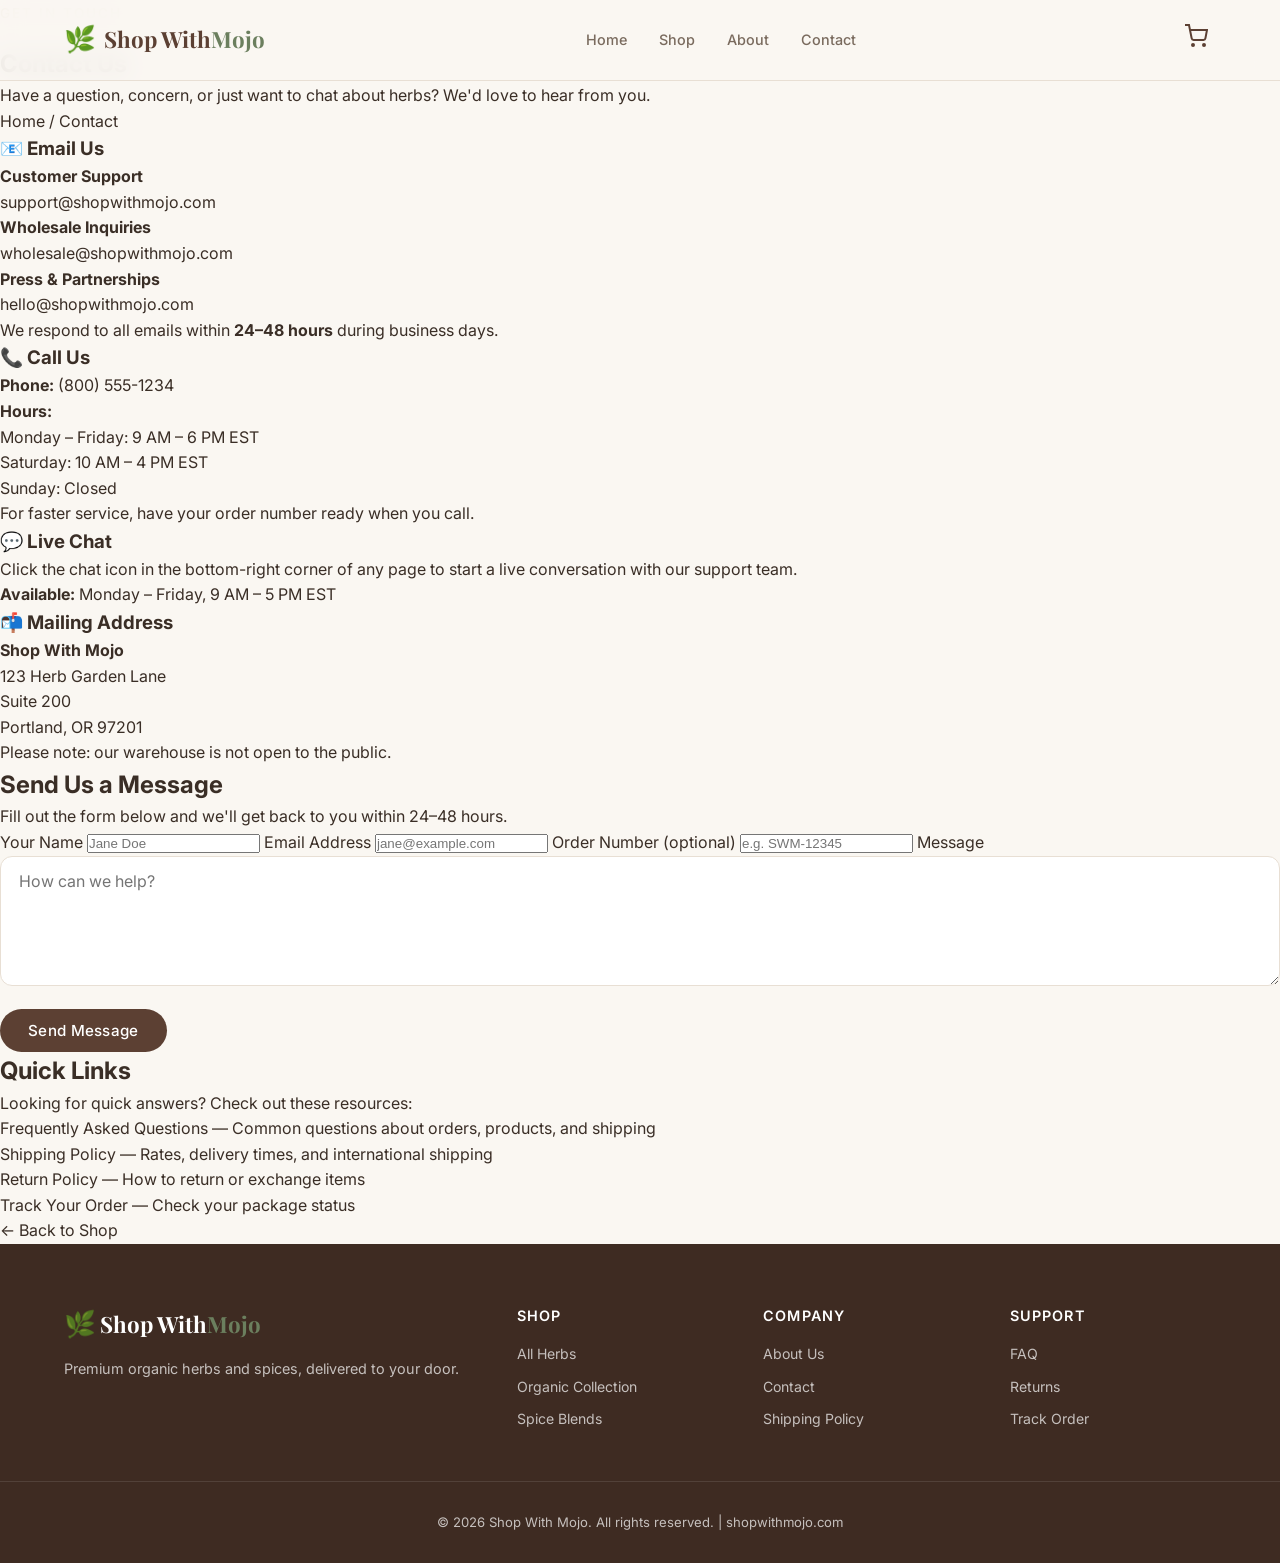
<file: contact.html>
<!DOCTYPE html>
<html lang="en">
<head>
  <meta charset="UTF-8">
  <meta name="viewport" content="width=device-width, initial-scale=1.0">
  <title>Contact Us — Shop With Mojo</title>
  <meta name="description" content="Get in touch with Shop With Mojo. We're here to help with orders, products, and everything in between.">
  <link rel="preconnect" href="https://fonts.googleapis.com">
  <link rel="preconnect" href="https://fonts.gstatic.com" crossorigin>
  <link href="https://fonts.googleapis.com/css2?family=Playfair+Display:wght@400;600;700&family=Inter:wght@300;400;500;600&display=swap" rel="stylesheet">
  <link rel="stylesheet" href="style.css">
</head>
<body>

  <!-- Navigation -->
  <nav class="navbar">
    <div class="container nav-container">
      <a href="index.html" class="logo">
        <span class="logo-icon">🌿</span>
        <span class="logo-text">Shop With<span class="logo-accent">Mojo</span></span>
      </a>
      <div class="nav-links">
        <a href="index.html#home">Home</a>
        <a href="index.html#shop">Shop</a>
        <a href="index.html#about">About</a>
        <a href="contact.html">Contact</a>
      </div>
      <a href="index.html" class="cart-btn" aria-label="Shopping cart">
        <svg width="24" height="24" viewBox="0 0 24 24" fill="none" stroke="currentColor" stroke-width="2"><circle cx="9" cy="21" r="1"/><circle cx="20" cy="21" r="1"/><path d="M1 1h4l2.68 13.39a2 2 0 0 0 2 1.61h9.72a2 2 0 0 0 2-1.61L23 6H6"/></svg>
      </a>
    </div>
  </nav>

  <!-- Page Hero -->
  <section class="page-hero">
    <p class="hero-tag">Get in Touch</p>
    <h1>Contact Us</h1>
    <p>Have a question, concern, or just want to chat about herbs? We'd love to hear from you.</p>
  </section>

  <!-- Breadcrumb -->
  <div class="breadcrumb">
    <a href="index.html">Home</a> <span>/</span> Contact
  </div>

  <!-- Content -->
  <div class="page-content">

    <div class="contact-grid">
      <div class="contact-card">
        <h3>📧 Email Us</h3>
        <p><strong>Customer Support</strong><br><a href="mailto:support@shopwithmojo.com">support@shopwithmojo.com</a></p>
        <p><strong>Wholesale Inquiries</strong><br><a href="mailto:wholesale@shopwithmojo.com">wholesale@shopwithmojo.com</a></p>
        <p><strong>Press & Partnerships</strong><br><a href="mailto:hello@shopwithmojo.com">hello@shopwithmojo.com</a></p>
        <p>We respond to all emails within <strong>24–48 hours</strong> during business days.</p>
      </div>

      <div class="contact-card">
        <h3>📞 Call Us</h3>
        <p><strong>Phone:</strong> <a href="tel:+18005551234">(800) 555-1234</a></p>
        <p><strong>Hours:</strong><br>Monday – Friday: 9 AM – 6 PM EST<br>Saturday: 10 AM – 4 PM EST<br>Sunday: Closed</p>
        <p>For faster service, have your order number ready when you call.</p>
      </div>
    </div>

    <div class="contact-grid">
      <div class="contact-card">
        <h3>💬 Live Chat</h3>
        <p>Click the chat icon in the bottom-right corner of any page to start a live conversation with our support team.</p>
        <p><strong>Available:</strong> Monday – Friday, 9 AM – 5 PM EST</p>
      </div>

      <div class="contact-card">
        <h3>📬 Mailing Address</h3>
        <p><strong>Shop With Mojo</strong><br>
        123 Herb Garden Lane<br>
        Suite 200<br>
        Portland, OR 97201</p>
        <p>Please note: our warehouse is not open to the public.</p>
      </div>
    </div>

    <h2>Send Us a Message</h2>
    <p>Fill out the form below and we'll get back to you within 24–48 hours.</p>

    <div class="tracker-form">
      <form onsubmit="event.preventDefault(); alert('Thanks for reaching out! We\'ll be in touch soon.');">
        <label for="contact-name">Your Name</label>
        <input type="text" id="contact-name" placeholder="Jane Doe" required>

        <label for="contact-email">Email Address</label>
        <input type="email" id="contact-email" placeholder="jane@example.com" required>

        <label for="contact-order">Order Number (optional)</label>
        <input type="text" id="contact-order" placeholder="e.g. SWM-12345">

        <label for="contact-message">Message</label>
        <textarea id="contact-message" rows="5" placeholder="How can we help?" required style="width:100%;padding:14px 18px;border:1px solid var(--border);border-radius:var(--radius);font-size:1rem;font-family:var(--font-body);background:#fff;outline:none;margin-bottom:16px;resize:vertical;"></textarea>

        <button type="submit" class="btn btn-primary">Send Message</button>
      </form>
    </div>

    <h2>Quick Links</h2>
    <p>Looking for quick answers? Check out these resources:</p>
    <ul>
      <li><a href="faq.html">Frequently Asked Questions</a> — Common questions about orders, products, and shipping</li>
      <li><a href="shipping.html">Shipping Policy</a> — Rates, delivery times, and international shipping</li>
      <li><a href="returns.html">Return Policy</a> — How to return or exchange items</li>
      <li><a href="track-order.html">Track Your Order</a> — Check your package status</li>
    </ul>

    <a href="index.html" class="back-link">← Back to Shop</a>
  </div>

  <!-- Footer -->
  <footer class="footer">
    <div class="container footer-grid">
      <div class="footer-brand">
        <span class="logo-icon">🌿</span>
        <span class="logo-text">Shop With<span class="logo-accent">Mojo</span></span>
        <p>Premium organic herbs and spices, delivered to your door.</p>
      </div>
      <div class="footer-links">
        <h4>Shop</h4>
        <a href="index.html#shop">All Herbs</a>
        <a href="index.html#shop">Organic Collection</a>
        <a href="index.html#shop">Spice Blends</a>
      </div>
      <div class="footer-links">
        <h4>Company</h4>
        <a href="index.html#about">About Us</a>
        <a href="contact.html">Contact</a>
        <a href="shipping.html">Shipping Policy</a>
      </div>
      <div class="footer-links">
        <h4>Support</h4>
        <a href="faq.html">FAQ</a>
        <a href="returns.html">Returns</a>
        <a href="track-order.html">Track Order</a>
      </div>
    </div>
    <div class="footer-bottom">
      <p>&copy; 2026 Shop With Mojo. All rights reserved. | shopwithmojo.com</p>
    </div>
  </footer>
</body>
</html>
</file>
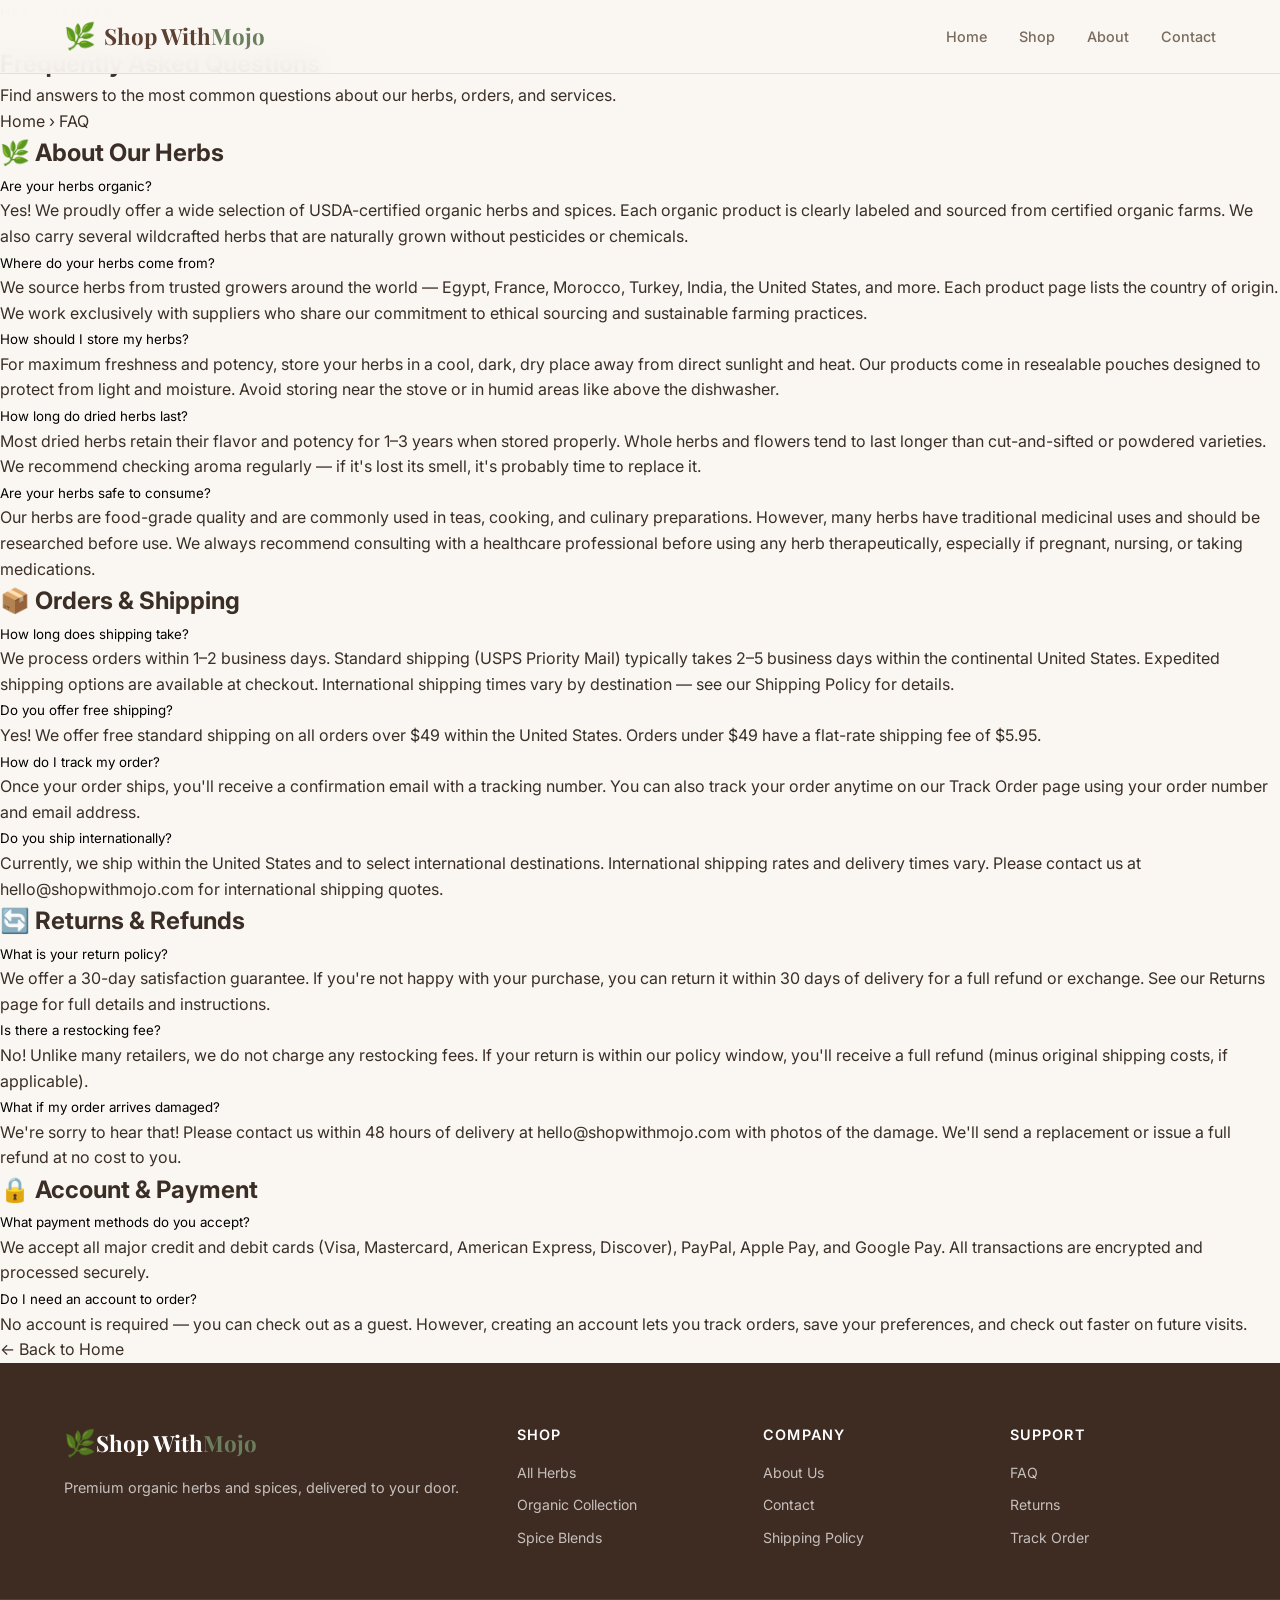
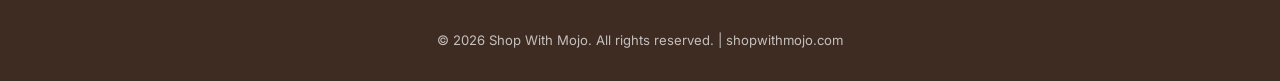
<file: faq.html>
<!DOCTYPE html>
<html lang="en">
<head>
  <meta charset="UTF-8">
  <meta name="viewport" content="width=device-width, initial-scale=1.0">
  <title>FAQ — Shop With Mojo</title>
  <link rel="preconnect" href="https://fonts.googleapis.com">
  <link rel="preconnect" href="https://fonts.gstatic.com" crossorigin>
  <link href="https://fonts.googleapis.com/css2?family=Playfair+Display:wght@400;600;700&family=Inter:wght@300;400;500;600&display=swap" rel="stylesheet">
  <link rel="stylesheet" href="style.css">
</head>
<body>
  <nav class="navbar">
    <div class="container nav-container">
      <a href="index.html" class="logo"><span class="logo-icon">🌿</span><span class="logo-text">Shop With<span class="logo-accent">Mojo</span></span></a>
      <div class="nav-links"><a href="index.html">Home</a><a href="index.html#shop">Shop</a><a href="index.html#about">About</a><a href="contact.html">Contact</a></div>
    </div>
  </nav>

  <section class="page-hero">
    <div class="hero-tag">Help Center</div>
    <h1>Frequently Asked Questions</h1>
    <p>Find answers to the most common questions about our herbs, orders, and services.</p>
  </section>

  <div class="breadcrumb"><a href="index.html">Home</a> <span>›</span> FAQ</div>

  <div class="page-content">

    <h2>🌿 About Our Herbs</h2>

    <div class="faq-item">
      <button class="faq-question">Are your herbs organic?</button>
      <div class="faq-answer"><p>Yes! We proudly offer a wide selection of USDA-certified organic herbs and spices. Each organic product is clearly labeled and sourced from certified organic farms. We also carry several wildcrafted herbs that are naturally grown without pesticides or chemicals.</p></div>
    </div>

    <div class="faq-item">
      <button class="faq-question">Where do your herbs come from?</button>
      <div class="faq-answer"><p>We source herbs from trusted growers around the world — Egypt, France, Morocco, Turkey, India, the United States, and more. Each product page lists the country of origin. We work exclusively with suppliers who share our commitment to ethical sourcing and sustainable farming practices.</p></div>
    </div>

    <div class="faq-item">
      <button class="faq-question">How should I store my herbs?</button>
      <div class="faq-answer"><p>For maximum freshness and potency, store your herbs in a cool, dark, dry place away from direct sunlight and heat. Our products come in resealable pouches designed to protect from light and moisture. Avoid storing near the stove or in humid areas like above the dishwasher.</p></div>
    </div>

    <div class="faq-item">
      <button class="faq-question">How long do dried herbs last?</button>
      <div class="faq-answer"><p>Most dried herbs retain their flavor and potency for 1–3 years when stored properly. Whole herbs and flowers tend to last longer than cut-and-sifted or powdered varieties. We recommend checking aroma regularly — if it's lost its smell, it's probably time to replace it.</p></div>
    </div>

    <div class="faq-item">
      <button class="faq-question">Are your herbs safe to consume?</button>
      <div class="faq-answer"><p>Our herbs are food-grade quality and are commonly used in teas, cooking, and culinary preparations. However, many herbs have traditional medicinal uses and should be researched before use. We always recommend consulting with a healthcare professional before using any herb therapeutically, especially if pregnant, nursing, or taking medications.</p></div>
    </div>

    <h2>📦 Orders &amp; Shipping</h2>

    <div class="faq-item">
      <button class="faq-question">How long does shipping take?</button>
      <div class="faq-answer"><p>We process orders within 1–2 business days. Standard shipping (USPS Priority Mail) typically takes 2–5 business days within the continental United States. Expedited shipping options are available at checkout. International shipping times vary by destination — see our <a href="shipping.html">Shipping Policy</a> for details.</p></div>
    </div>

    <div class="faq-item">
      <button class="faq-question">Do you offer free shipping?</button>
      <div class="faq-answer"><p>Yes! We offer free standard shipping on all orders over $49 within the United States. Orders under $49 have a flat-rate shipping fee of $5.95.</p></div>
    </div>

    <div class="faq-item">
      <button class="faq-question">How do I track my order?</button>
      <div class="faq-answer"><p>Once your order ships, you'll receive a confirmation email with a tracking number. You can also track your order anytime on our <a href="track-order.html">Track Order</a> page using your order number and email address.</p></div>
    </div>

    <div class="faq-item">
      <button class="faq-question">Do you ship internationally?</button>
      <div class="faq-answer"><p>Currently, we ship within the United States and to select international destinations. International shipping rates and delivery times vary. Please contact us at <a href="mailto:hello@shopwithmojo.com">hello@shopwithmojo.com</a> for international shipping quotes.</p></div>
    </div>

    <h2>🔄 Returns &amp; Refunds</h2>

    <div class="faq-item">
      <button class="faq-question">What is your return policy?</button>
      <div class="faq-answer"><p>We offer a 30-day satisfaction guarantee. If you're not happy with your purchase, you can return it within 30 days of delivery for a full refund or exchange. See our <a href="returns.html">Returns page</a> for full details and instructions.</p></div>
    </div>

    <div class="faq-item">
      <button class="faq-question">Is there a restocking fee?</button>
      <div class="faq-answer"><p>No! Unlike many retailers, we do not charge any restocking fees. If your return is within our policy window, you'll receive a full refund (minus original shipping costs, if applicable).</p></div>
    </div>

    <div class="faq-item">
      <button class="faq-question">What if my order arrives damaged?</button>
      <div class="faq-answer"><p>We're sorry to hear that! Please contact us within 48 hours of delivery at <a href="mailto:hello@shopwithmojo.com">hello@shopwithmojo.com</a> with photos of the damage. We'll send a replacement or issue a full refund at no cost to you.</p></div>
    </div>

    <h2>🔒 Account &amp; Payment</h2>

    <div class="faq-item">
      <button class="faq-question">What payment methods do you accept?</button>
      <div class="faq-answer"><p>We accept all major credit and debit cards (Visa, Mastercard, American Express, Discover), PayPal, Apple Pay, and Google Pay. All transactions are encrypted and processed securely.</p></div>
    </div>

    <div class="faq-item">
      <button class="faq-question">Do I need an account to order?</button>
      <div class="faq-answer"><p>No account is required — you can check out as a guest. However, creating an account lets you track orders, save your preferences, and check out faster on future visits.</p></div>
    </div>

    <a href="index.html" class="back-link">← Back to Home</a>
  </div>

  <footer class="footer">
    <div class="container footer-grid">
      <div class="footer-brand"><span class="logo-icon">🌿</span><span class="logo-text">Shop With<span class="logo-accent">Mojo</span></span><p>Premium organic herbs and spices, delivered to your door.</p></div>
      <div class="footer-links"><h4>Shop</h4><a href="index.html#shop">All Herbs</a><a href="index.html#shop">Organic Collection</a><a href="index.html#shop">Spice Blends</a></div>
      <div class="footer-links"><h4>Company</h4><a href="index.html#about">About Us</a><a href="contact.html">Contact</a><a href="shipping.html">Shipping Policy</a></div>
      <div class="footer-links"><h4>Support</h4><a href="faq.html">FAQ</a><a href="returns.html">Returns</a><a href="track-order.html">Track Order</a></div>
    </div>
    <div class="footer-bottom"><p>&copy; 2026 Shop With Mojo. All rights reserved. | shopwithmojo.com</p></div>
  </footer>

  <script>
    document.querySelectorAll('.faq-question').forEach(btn => {
      btn.addEventListener('click', () => {
        const item = btn.parentElement;
        const wasOpen = item.classList.contains('open');
        document.querySelectorAll('.faq-item').forEach(i => i.classList.remove('open'));
        if (!wasOpen) item.classList.add('open');
      });
    });
  </script>
</body>
</html>
</file>
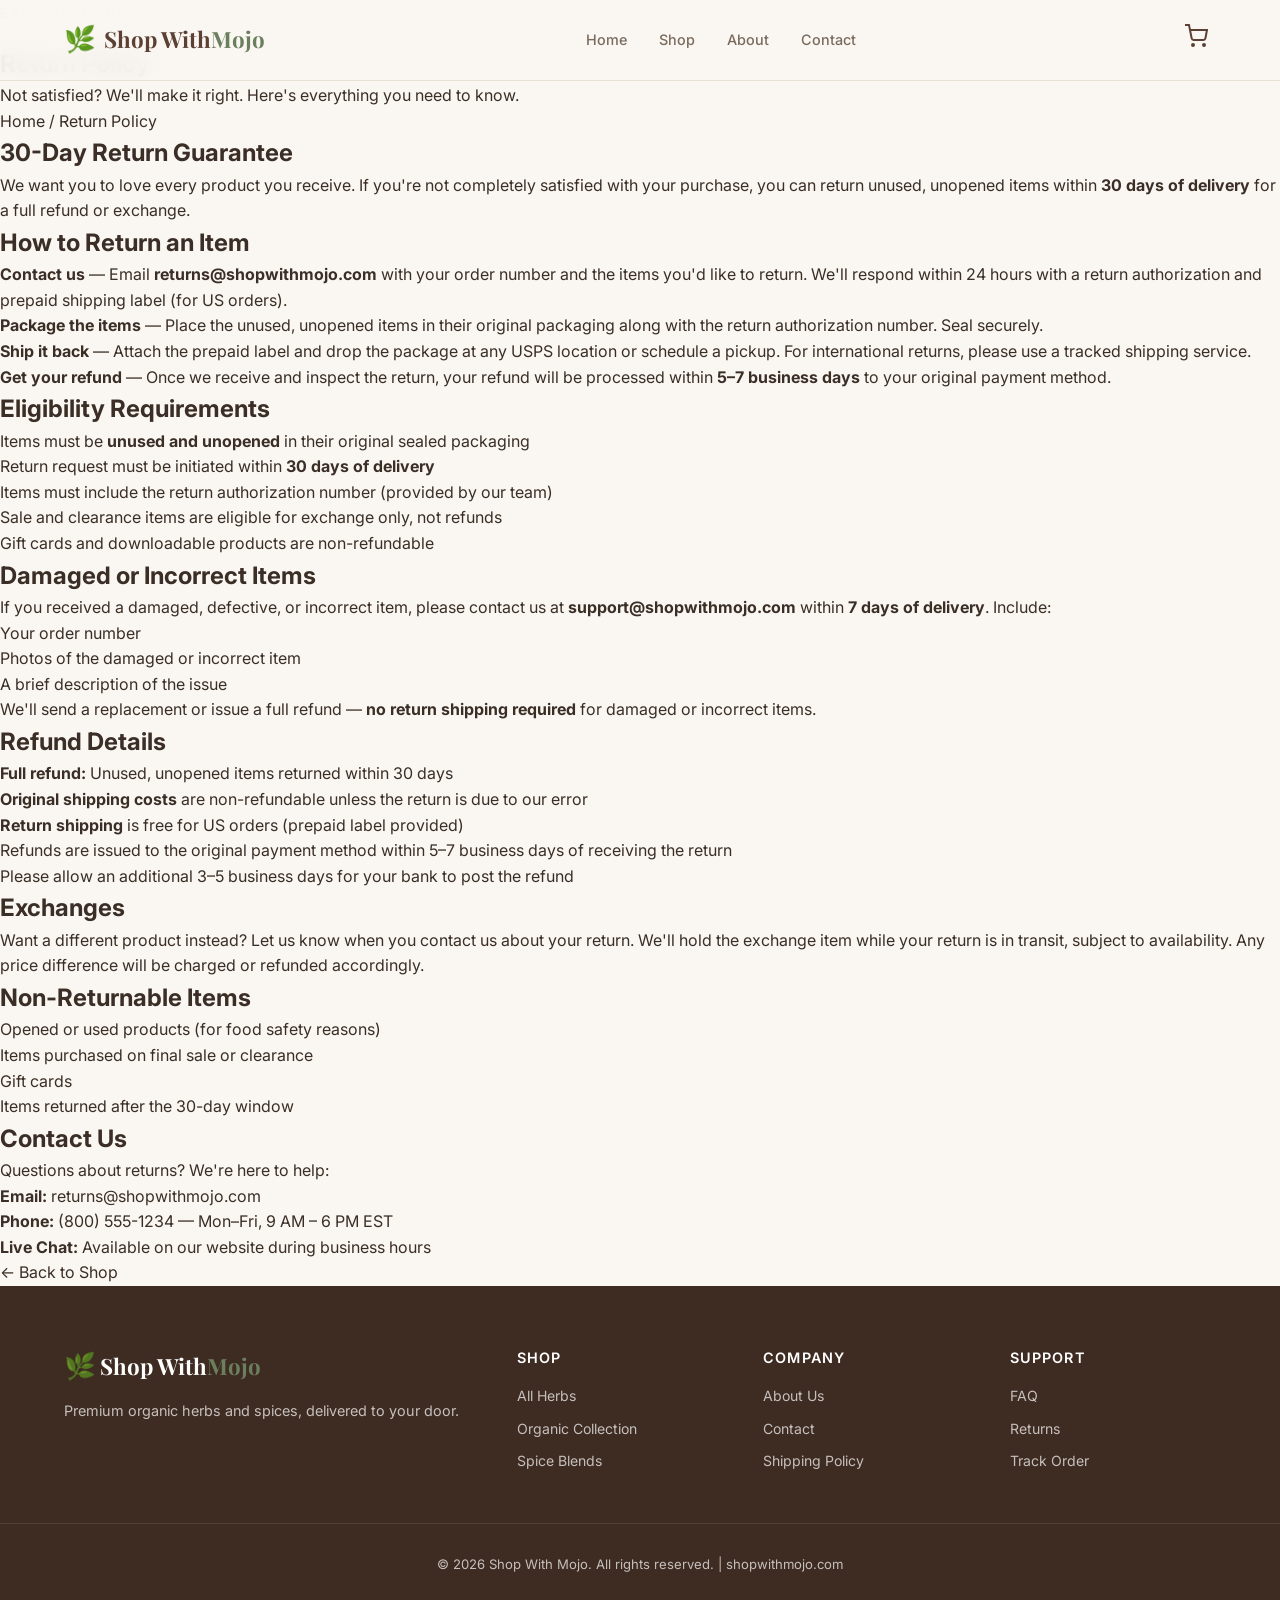
<file: returns.html>
<!DOCTYPE html>
<html lang="en">
<head>
  <meta charset="UTF-8">
  <meta name="viewport" content="width=device-width, initial-scale=1.0">
  <title>Return Policy — Shop With Mojo</title>
  <meta name="description" content="Shop With Mojo return and refund policy — easy returns within 30 days of delivery.">
  <link rel="preconnect" href="https://fonts.googleapis.com">
  <link rel="preconnect" href="https://fonts.gstatic.com" crossorigin>
  <link href="https://fonts.googleapis.com/css2?family=Playfair+Display:wght@400;600;700&family=Inter:wght@300;400;500;600&display=swap" rel="stylesheet">
  <link rel="stylesheet" href="style.css">
</head>
<body>

  <!-- Navigation -->
  <nav class="navbar">
    <div class="container nav-container">
      <a href="index.html" class="logo">
        <span class="logo-icon">🌿</span>
        <span class="logo-text">Shop With<span class="logo-accent">Mojo</span></span>
      </a>
      <div class="nav-links">
        <a href="index.html#home">Home</a>
        <a href="index.html#shop">Shop</a>
        <a href="index.html#about">About</a>
        <a href="contact.html">Contact</a>
      </div>
      <a href="index.html" class="cart-btn" aria-label="Shopping cart">
        <svg width="24" height="24" viewBox="0 0 24 24" fill="none" stroke="currentColor" stroke-width="2"><circle cx="9" cy="21" r="1"/><circle cx="20" cy="21" r="1"/><path d="M1 1h4l2.68 13.39a2 2 0 0 0 2 1.61h9.72a2 2 0 0 0 2-1.61L23 6H6"/></svg>
      </a>
    </div>
  </nav>

  <!-- Page Hero -->
  <section class="page-hero">
    <p class="hero-tag">Easy Returns</p>
    <h1>Return Policy</h1>
    <p>Not satisfied? We'll make it right. Here's everything you need to know.</p>
  </section>

  <!-- Breadcrumb -->
  <div class="breadcrumb">
    <a href="index.html">Home</a> <span>/</span> Return Policy
  </div>

  <!-- Content -->
  <div class="page-content">

    <h2>30-Day Return Guarantee</h2>
    <p>We want you to love every product you receive. If you're not completely satisfied with your purchase, you can return unused, unopened items within <strong>30 days of delivery</strong> for a full refund or exchange.</p>

    <h2>How to Return an Item</h2>
    <ol class="steps">
      <li>
        <strong>Contact us</strong> — Email <strong>returns@shopwithmojo.com</strong> with your order number and the items you'd like to return. We'll respond within 24 hours with a return authorization and prepaid shipping label (for US orders).
      </li>
      <li>
        <strong>Package the items</strong> — Place the unused, unopened items in their original packaging along with the return authorization number. Seal securely.
      </li>
      <li>
        <strong>Ship it back</strong> — Attach the prepaid label and drop the package at any USPS location or schedule a pickup. For international returns, please use a tracked shipping service.
      </li>
      <li>
        <strong>Get your refund</strong> — Once we receive and inspect the return, your refund will be processed within <strong>5–7 business days</strong> to your original payment method.
      </li>
    </ol>

    <h2>Eligibility Requirements</h2>
    <ul>
      <li>Items must be <strong>unused and unopened</strong> in their original sealed packaging</li>
      <li>Return request must be initiated within <strong>30 days of delivery</strong></li>
      <li>Items must include the return authorization number (provided by our team)</li>
      <li>Sale and clearance items are eligible for exchange only, not refunds</li>
      <li>Gift cards and downloadable products are non-refundable</li>
    </ul>

    <h2>Damaged or Incorrect Items</h2>
    <p>If you received a damaged, defective, or incorrect item, please contact us at <strong>support@shopwithmojo.com</strong> within <strong>7 days of delivery</strong>. Include:</p>
    <ul>
      <li>Your order number</li>
      <li>Photos of the damaged or incorrect item</li>
      <li>A brief description of the issue</li>
    </ul>
    <p>We'll send a replacement or issue a full refund — <strong>no return shipping required</strong> for damaged or incorrect items.</p>

    <h2>Refund Details</h2>
    <ul>
      <li><strong>Full refund:</strong> Unused, unopened items returned within 30 days</li>
      <li><strong>Original shipping costs</strong> are non-refundable unless the return is due to our error</li>
      <li><strong>Return shipping</strong> is free for US orders (prepaid label provided)</li>
      <li>Refunds are issued to the original payment method within 5–7 business days of receiving the return</li>
      <li>Please allow an additional 3–5 business days for your bank to post the refund</li>
    </ul>

    <h2>Exchanges</h2>
    <p>Want a different product instead? Let us know when you contact us about your return. We'll hold the exchange item while your return is in transit, subject to availability. Any price difference will be charged or refunded accordingly.</p>

    <h2>Non-Returnable Items</h2>
    <ul>
      <li>Opened or used products (for food safety reasons)</li>
      <li>Items purchased on final sale or clearance</li>
      <li>Gift cards</li>
      <li>Items returned after the 30-day window</li>
    </ul>

    <h2>Contact Us</h2>
    <p>Questions about returns? We're here to help:</p>
    <ul>
      <li><strong>Email:</strong> <a href="mailto:returns@shopwithmojo.com">returns@shopwithmojo.com</a></li>
      <li><strong>Phone:</strong> <a href="tel:+18005551234">(800) 555-1234</a> — Mon–Fri, 9 AM – 6 PM EST</li>
      <li><strong>Live Chat:</strong> Available on our website during business hours</li>
    </ul>

    <a href="index.html" class="back-link">← Back to Shop</a>
  </div>

  <!-- Footer -->
  <footer class="footer">
    <div class="container footer-grid">
      <div class="footer-brand">
        <span class="logo-icon">🌿</span>
        <span class="logo-text">Shop With<span class="logo-accent">Mojo</span></span>
        <p>Premium organic herbs and spices, delivered to your door.</p>
      </div>
      <div class="footer-links">
        <h4>Shop</h4>
        <a href="index.html#shop">All Herbs</a>
        <a href="index.html#shop">Organic Collection</a>
        <a href="index.html#shop">Spice Blends</a>
      </div>
      <div class="footer-links">
        <h4>Company</h4>
        <a href="index.html#about">About Us</a>
        <a href="contact.html">Contact</a>
        <a href="shipping.html">Shipping Policy</a>
      </div>
      <div class="footer-links">
        <h4>Support</h4>
        <a href="faq.html">FAQ</a>
        <a href="returns.html">Returns</a>
        <a href="track-order.html">Track Order</a>
      </div>
    </div>
    <div class="footer-bottom">
      <p>&copy; 2026 Shop With Mojo. All rights reserved. | shopwithmojo.com</p>
    </div>
  </footer>
</body>
</html>
</file>
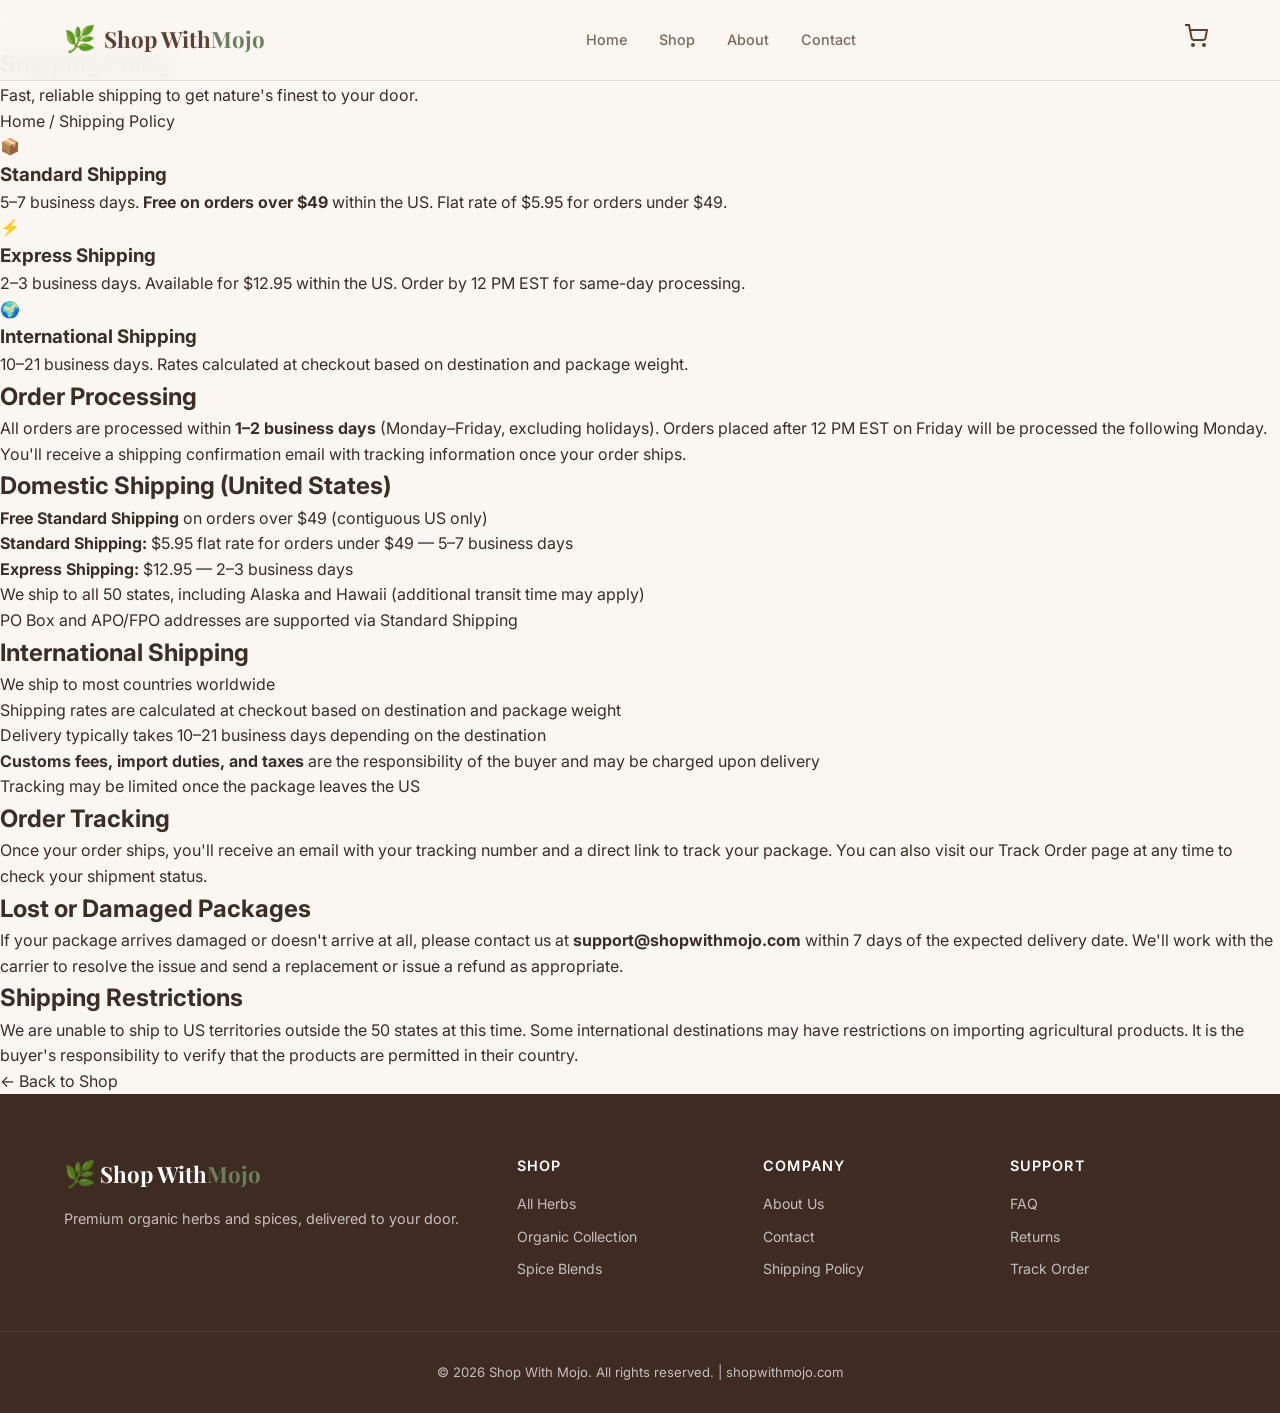
<file: shipping.html>
<!DOCTYPE html>
<html lang="en">
<head>
  <meta charset="UTF-8">
  <meta name="viewport" content="width=device-width, initial-scale=1.0">
  <title>Shipping Policy — Shop With Mojo</title>
  <meta name="description" content="Shop With Mojo shipping policy — rates, delivery times, and shipping options for US and international orders.">
  <link rel="preconnect" href="https://fonts.googleapis.com">
  <link rel="preconnect" href="https://fonts.gstatic.com" crossorigin>
  <link href="https://fonts.googleapis.com/css2?family=Playfair+Display:wght@400;600;700&family=Inter:wght@300;400;500;600&display=swap" rel="stylesheet">
  <link rel="stylesheet" href="style.css">
</head>
<body>

  <!-- Navigation -->
  <nav class="navbar">
    <div class="container nav-container">
      <a href="index.html" class="logo">
        <span class="logo-icon">🌿</span>
        <span class="logo-text">Shop With<span class="logo-accent">Mojo</span></span>
      </a>
      <div class="nav-links">
        <a href="index.html#home">Home</a>
        <a href="index.html#shop">Shop</a>
        <a href="index.html#about">About</a>
        <a href="contact.html">Contact</a>
      </div>
      <a href="index.html" class="cart-btn" aria-label="Shopping cart">
        <svg width="24" height="24" viewBox="0 0 24 24" fill="none" stroke="currentColor" stroke-width="2"><circle cx="9" cy="21" r="1"/><circle cx="20" cy="21" r="1"/><path d="M1 1h4l2.68 13.39a2 2 0 0 0 2 1.61h9.72a2 2 0 0 0 2-1.61L23 6H6"/></svg>
      </a>
    </div>
  </nav>

  <!-- Page Hero -->
  <section class="page-hero">
    <p class="hero-tag">Delivery Details</p>
    <h1>Shipping Policy</h1>
    <p>Fast, reliable shipping to get nature's finest to your door.</p>
  </section>

  <!-- Breadcrumb -->
  <div class="breadcrumb">
    <a href="index.html">Home</a> <span>/</span> Shipping Policy
  </div>

  <!-- Content -->
  <div class="page-content">

    <div class="info-grid">
      <div class="info-card">
        <span class="info-icon">📦</span>
        <h3>Standard Shipping</h3>
        <p>5–7 business days. <strong>Free on orders over $49</strong> within the US. Flat rate of $5.95 for orders under $49.</p>
      </div>
      <div class="info-card">
        <span class="info-icon">⚡</span>
        <h3>Express Shipping</h3>
        <p>2–3 business days. Available for $12.95 within the US. Order by 12 PM EST for same-day processing.</p>
      </div>
      <div class="info-card">
        <span class="info-icon">🌍</span>
        <h3>International Shipping</h3>
        <p>10–21 business days. Rates calculated at checkout based on destination and package weight.</p>
      </div>
    </div>

    <h2>Order Processing</h2>
    <p>All orders are processed within <strong>1–2 business days</strong> (Monday–Friday, excluding holidays). Orders placed after 12 PM EST on Friday will be processed the following Monday. You'll receive a shipping confirmation email with tracking information once your order ships.</p>

    <h2>Domestic Shipping (United States)</h2>
    <ul>
      <li><strong>Free Standard Shipping</strong> on orders over $49 (contiguous US only)</li>
      <li><strong>Standard Shipping:</strong> $5.95 flat rate for orders under $49 — 5–7 business days</li>
      <li><strong>Express Shipping:</strong> $12.95 — 2–3 business days</li>
      <li>We ship to all 50 states, including Alaska and Hawaii (additional transit time may apply)</li>
      <li>PO Box and APO/FPO addresses are supported via Standard Shipping</li>
    </ul>

    <h2>International Shipping</h2>
    <ul>
      <li>We ship to most countries worldwide</li>
      <li>Shipping rates are calculated at checkout based on destination and package weight</li>
      <li>Delivery typically takes 10–21 business days depending on the destination</li>
      <li><strong>Customs fees, import duties, and taxes</strong> are the responsibility of the buyer and may be charged upon delivery</li>
      <li>Tracking may be limited once the package leaves the US</li>
    </ul>

    <h2>Order Tracking</h2>
    <p>Once your order ships, you'll receive an email with your tracking number and a direct link to track your package. You can also visit our <a href="track-order.html">Track Order</a> page at any time to check your shipment status.</p>

    <h2>Lost or Damaged Packages</h2>
    <p>If your package arrives damaged or doesn't arrive at all, please contact us at <strong>support@shopwithmojo.com</strong> within 7 days of the expected delivery date. We'll work with the carrier to resolve the issue and send a replacement or issue a refund as appropriate.</p>

    <h2>Shipping Restrictions</h2>
    <p>We are unable to ship to US territories outside the 50 states at this time. Some international destinations may have restrictions on importing agricultural products. It is the buyer's responsibility to verify that the products are permitted in their country.</p>

    <a href="index.html" class="back-link">← Back to Shop</a>
  </div>

  <!-- Footer -->
  <footer class="footer">
    <div class="container footer-grid">
      <div class="footer-brand">
        <span class="logo-icon">🌿</span>
        <span class="logo-text">Shop With<span class="logo-accent">Mojo</span></span>
        <p>Premium organic herbs and spices, delivered to your door.</p>
      </div>
      <div class="footer-links">
        <h4>Shop</h4>
        <a href="index.html#shop">All Herbs</a>
        <a href="index.html#shop">Organic Collection</a>
        <a href="index.html#shop">Spice Blends</a>
      </div>
      <div class="footer-links">
        <h4>Company</h4>
        <a href="index.html#about">About Us</a>
        <a href="contact.html">Contact</a>
        <a href="shipping.html">Shipping Policy</a>
      </div>
      <div class="footer-links">
        <h4>Support</h4>
        <a href="faq.html">FAQ</a>
        <a href="returns.html">Returns</a>
        <a href="track-order.html">Track Order</a>
      </div>
    </div>
    <div class="footer-bottom">
      <p>&copy; 2026 Shop With Mojo. All rights reserved. | shopwithmojo.com</p>
    </div>
  </footer>
</body>
</html>
</file>
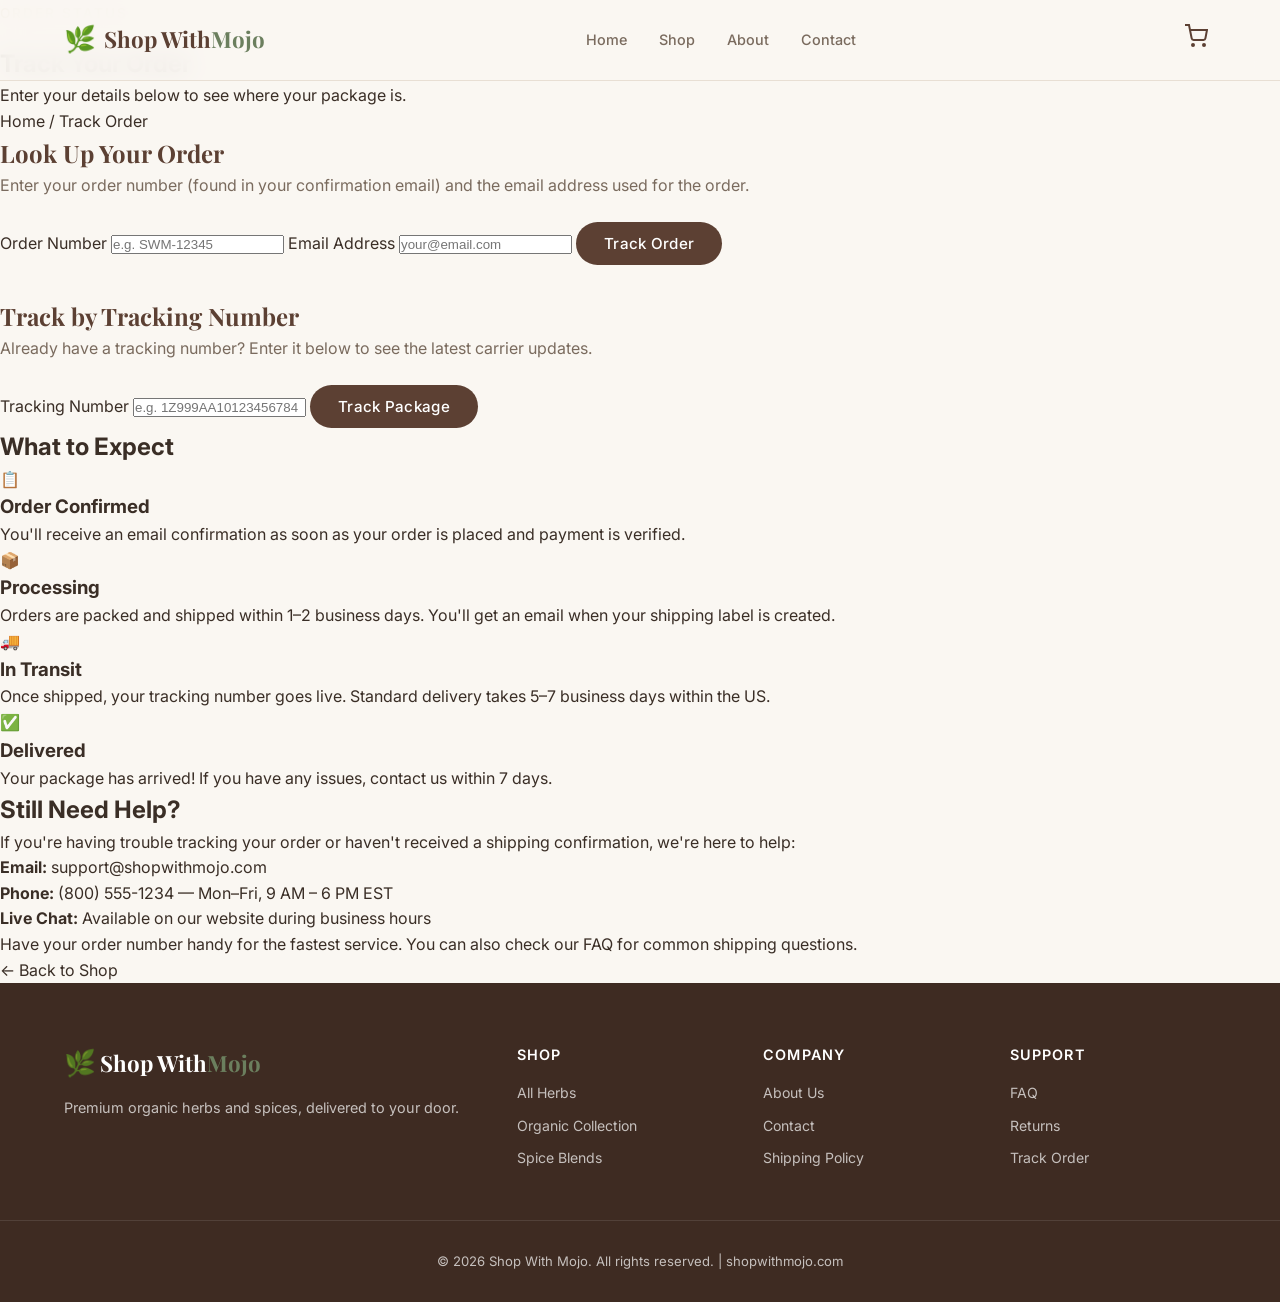
<file: track-order.html>
<!DOCTYPE html>
<html lang="en">
<head>
  <meta charset="UTF-8">
  <meta name="viewport" content="width=device-width, initial-scale=1.0">
  <title>Track Your Order — Shop With Mojo</title>
  <meta name="description" content="Track your Shop With Mojo order — enter your order number or tracking number to check your shipment status.">
  <link rel="preconnect" href="https://fonts.googleapis.com">
  <link rel="preconnect" href="https://fonts.gstatic.com" crossorigin>
  <link href="https://fonts.googleapis.com/css2?family=Playfair+Display:wght@400;600;700&family=Inter:wght@300;400;500;600&display=swap" rel="stylesheet">
  <link rel="stylesheet" href="style.css">
</head>
<body>

  <!-- Navigation -->
  <nav class="navbar">
    <div class="container nav-container">
      <a href="index.html" class="logo">
        <span class="logo-icon">🌿</span>
        <span class="logo-text">Shop With<span class="logo-accent">Mojo</span></span>
      </a>
      <div class="nav-links">
        <a href="index.html#home">Home</a>
        <a href="index.html#shop">Shop</a>
        <a href="index.html#about">About</a>
        <a href="contact.html">Contact</a>
      </div>
      <a href="index.html" class="cart-btn" aria-label="Shopping cart">
        <svg width="24" height="24" viewBox="0 0 24 24" fill="none" stroke="currentColor" stroke-width="2"><circle cx="9" cy="21" r="1"/><circle cx="20" cy="21" r="1"/><path d="M1 1h4l2.68 13.39a2 2 0 0 0 2 1.61h9.72a2 2 0 0 0 2-1.61L23 6H6"/></svg>
      </a>
    </div>
  </nav>

  <!-- Page Hero -->
  <section class="page-hero">
    <p class="hero-tag">Order Status</p>
    <h1>Track Your Order</h1>
    <p>Enter your details below to see where your package is.</p>
  </section>

  <!-- Breadcrumb -->
  <div class="breadcrumb">
    <a href="index.html">Home</a> <span>/</span> Track Order
  </div>

  <!-- Content -->
  <div class="page-content">

    <div class="tracker-form">
      <h2 style="margin-top:0;font-family:var(--font-display);color:var(--primary);">Look Up Your Order</h2>
      <p style="color:var(--text-light);margin-bottom:24px;">Enter your order number (found in your confirmation email) and the email address used for the order.</p>
      <form onsubmit="event.preventDefault(); alert('Order lookup coming soon! In the meantime, check your email for shipping updates or contact support@shopwithmojo.com.');">
        <label for="order-number">Order Number</label>
        <input type="text" id="order-number" placeholder="e.g. SWM-12345" required>

        <label for="order-email">Email Address</label>
        <input type="email" id="order-email" placeholder="your@email.com" required>

        <button type="submit" class="btn btn-primary">Track Order</button>
      </form>
    </div>

    <div class="tracker-form" style="margin-top:32px;">
      <h2 style="margin-top:0;font-family:var(--font-display);color:var(--primary);">Track by Tracking Number</h2>
      <p style="color:var(--text-light);margin-bottom:24px;">Already have a tracking number? Enter it below to see the latest carrier updates.</p>
      <form onsubmit="event.preventDefault(); alert('Tracking lookup coming soon! You can also track directly on the carrier website using your tracking number.');">
        <label for="tracking-number">Tracking Number</label>
        <input type="text" id="tracking-number" placeholder="e.g. 1Z999AA10123456784">

        <button type="submit" class="btn btn-primary">Track Package</button>
      </form>
    </div>

    <h2>What to Expect</h2>
    <div class="info-grid">
      <div class="info-card">
        <span class="info-icon">📋</span>
        <h3>Order Confirmed</h3>
        <p>You'll receive an email confirmation as soon as your order is placed and payment is verified.</p>
      </div>
      <div class="info-card">
        <span class="info-icon">📦</span>
        <h3>Processing</h3>
        <p>Orders are packed and shipped within 1–2 business days. You'll get an email when your shipping label is created.</p>
      </div>
      <div class="info-card">
        <span class="info-icon">🚚</span>
        <h3>In Transit</h3>
        <p>Once shipped, your tracking number goes live. Standard delivery takes 5–7 business days within the US.</p>
      </div>
      <div class="info-card">
        <span class="info-icon">✅</span>
        <h3>Delivered</h3>
        <p>Your package has arrived! If you have any issues, <a href="contact.html">contact us</a> within 7 days.</p>
      </div>
    </div>

    <h2>Still Need Help?</h2>
    <p>If you're having trouble tracking your order or haven't received a shipping confirmation, we're here to help:</p>
    <ul>
      <li><strong>Email:</strong> <a href="mailto:support@shopwithmojo.com">support@shopwithmojo.com</a></li>
      <li><strong>Phone:</strong> <a href="tel:+18005551234">(800) 555-1234</a> — Mon–Fri, 9 AM – 6 PM EST</li>
      <li><strong>Live Chat:</strong> Available on our website during business hours</li>
    </ul>
    <p>Have your order number handy for the fastest service. You can also check our <a href="faq.html">FAQ</a> for common shipping questions.</p>

    <a href="index.html" class="back-link">← Back to Shop</a>
  </div>

  <!-- Footer -->
  <footer class="footer">
    <div class="container footer-grid">
      <div class="footer-brand">
        <span class="logo-icon">🌿</span>
        <span class="logo-text">Shop With<span class="logo-accent">Mojo</span></span>
        <p>Premium organic herbs and spices, delivered to your door.</p>
      </div>
      <div class="footer-links">
        <h4>Shop</h4>
        <a href="index.html#shop">All Herbs</a>
        <a href="index.html#shop">Organic Collection</a>
        <a href="index.html#shop">Spice Blends</a>
      </div>
      <div class="footer-links">
        <h4>Company</h4>
        <a href="index.html#about">About Us</a>
        <a href="contact.html">Contact</a>
        <a href="shipping.html">Shipping Policy</a>
      </div>
      <div class="footer-links">
        <h4>Support</h4>
        <a href="faq.html">FAQ</a>
        <a href="returns.html">Returns</a>
        <a href="track-order.html">Track Order</a>
      </div>
    </div>
    <div class="footer-bottom">
      <p>&copy; 2026 Shop With Mojo. All rights reserved. | shopwithmojo.com</p>
    </div>
  </footer>
</body>
</html>
</file>
<file: style.css>
/* ============================================
   Shop With Mojo — Earth Tone Theme
   Colors:
     Primary:   #5C4033 (Deep Espresso Brown)
     Secondary: #8B6F47 (Warm Sand / Khaki)
     Accent:    #6B7F5E (Sage Green)
   ============================================ */

:root {
  --primary: #5C4033;
  --primary-dark: #3E2B22;
  --secondary: #8B6F47;
  --secondary-light: #C4A97D;
  --accent: #6B7F5E;
  --accent-light: #8FA87C;
  --bg: #FAF7F2;
  --bg-warm: #F5EDE3;
  --bg-card: #FFFFFF;
  --text: #3A2E26;
  --text-light: #7A6B5E;
  --text-muted: #A69788;
  --border: #E8DFD4;
  --shadow: rgba(92, 64, 51, 0.08);
  --shadow-md: rgba(92, 64, 51, 0.12);
  --radius: 12px;
  --radius-lg: 20px;
  --font-display: 'Playfair Display', Georgia, serif;
  --font-body: 'Inter', -apple-system, BlinkMacSystemFont, sans-serif;
  --transition: 0.3s cubic-bezier(0.4, 0, 0.2, 1);
}

/* ---- Reset ---- */
*, *::before, *::after { box-sizing: border-box; margin: 0; padding: 0; }
html { scroll-behavior: smooth; }
body {
  font-family: var(--font-body);
  color: var(--text);
  background: var(--bg);
  line-height: 1.6;
  -webkit-font-smoothing: antialiased;
}
img { max-width: 100%; height: auto; display: block; }
a { text-decoration: none; color: inherit; }
button { cursor: pointer; border: none; background: none; font-family: inherit; }

.container { max-width: 1200px; margin: 0 auto; padding: 0 24px; }

/* ---- Buttons ---- */
.btn {
  display: inline-flex;
  align-items: center;
  justify-content: center;
  padding: 12px 28px;
  border-radius: 50px;
  font-weight: 500;
  font-size: 0.95rem;
  transition: var(--transition);
  letter-spacing: 0.02em;
}
.btn-primary {
  background: var(--primary);
  color: #fff;
}
.btn-primary:hover {
  background: var(--primary-dark);
  transform: translateY(-2px);
  box-shadow: 0 8px 24px rgba(92, 64, 51, 0.25);
}
.btn-add {
  background: var(--accent);
  color: #fff;
  padding: 10px 22px;
  font-size: 0.85rem;
}
.btn-add:hover {
  background: var(--accent-light);
  transform: translateY(-1px);
  box-shadow: 0 4px 12px rgba(107, 127, 94, 0.3);
}
.btn-full { width: 100%; }

/* ---- Navigation ---- */
.navbar {
  position: fixed;
  top: 0;
  left: 0;
  right: 0;
  z-index: 100;
  background: rgba(250, 247, 242, 0.92);
  backdrop-filter: blur(12px);
  border-bottom: 1px solid var(--border);
  padding: 16px 0;
}
.nav-container {
  display: flex;
  align-items: center;
  justify-content: space-between;
}
.logo {
  display: flex;
  align-items: center;
  gap: 8px;
}
.logo-icon { font-size: 1.6rem; }
.logo-text {
  font-family: var(--font-display);
  font-size: 1.4rem;
  font-weight: 700;
  color: var(--primary);
}
.logo-accent { color: var(--accent); }
.nav-links {
  display: flex;
  gap: 32px;
}
.nav-links a {
  font-size: 0.9rem;
  font-weight: 500;
  color: var(--text-light);
  transition: var(--transition);
  position: relative;
}
.nav-links a:hover { color: var(--primary); }
.nav-links a::after {
  content: '';
  position: absolute;
  bottom: -4px;
  left: 0;
  width: 0;
  height: 2px;
  background: var(--accent);
  transition: var(--transition);
}
.nav-links a:hover::after { width: 100%; }
.cart-btn {
  position: relative;
  color: var(--primary);
  padding: 8px;
}
.cart-count {
  position: absolute;
  top: 0;
  right: 0;
  background: var(--accent);
  color: #fff;
  font-size: 0.7rem;
  width: 18px;
  height: 18px;
  border-radius: 50%;
  display: flex;
  align-items: center;
  justify-content: center;
  font-weight: 600;
}

/* ---- Hero ---- */
.hero {
  position: relative;
  min-height: 85vh;
  display: flex;
  align-items: center;
  justify-content: center;
  text-align: center;
  background:
    linear-gradient(135deg, rgba(92, 64, 51, 0.7), rgba(107, 127, 94, 0.5)),
    url('https://cdn11.bigcommerce.com/s-c5b72e6lyi/images/stencil/500x500/products/1411/11121/SWB__B003AYEHKC-18_result__30800.1761346699.jpg?c=1') center/cover no-repeat;
}
.hero-overlay {
  position: absolute;
  inset: 0;
  background: linear-gradient(
    135deg,
    rgba(92, 64, 51, 0.82) 0%,
    rgba(62, 43, 34, 0.75) 50%,
    rgba(107, 127, 94, 0.68) 100%
  );
}
.hero-content {
  position: relative;
  z-index: 2;
  color: #fff;
  padding: 120px 24px 80px;
  max-width: 700px;
}
.hero-tag {
  display: inline-block;
  font-size: 0.85rem;
  letter-spacing: 0.15em;
  text-transform: uppercase;
  color: var(--secondary-light);
  margin-bottom: 20px;
  font-weight: 500;
}
.hero-title {
  font-family: var(--font-display);
  font-size: clamp(2.5rem, 6vw, 4rem);
  font-weight: 700;
  line-height: 1.15;
  margin-bottom: 20px;
}
.hero-subtitle {
  font-size: 1.1rem;
  color: rgba(255, 255, 255, 0.85);
  line-height: 1.7;
  margin-bottom: 36px;
  max-width: 540px;
  margin-left: auto;
  margin-right: auto;
}

/* ---- Trust Bar ---- */
.trust-bar {
  background: var(--primary);
  color: #fff;
  padding: 20px 0;
}
.trust-grid {
  display: flex;
  justify-content: space-around;
  align-items: center;
  flex-wrap: wrap;
  gap: 16px;
}
.trust-item {
  display: flex;
  align-items: center;
  gap: 8px;
  font-size: 0.9rem;
  font-weight: 500;
}
.trust-icon { font-size: 1.2rem; }

/* ---- Section Headers ---- */
.shop { padding: 100px 0; }
.section-header {
  text-align: center;
  margin-bottom: 60px;
}
.section-tag {
  display: inline-block;
  font-size: 0.8rem;
  letter-spacing: 0.15em;
  text-transform: uppercase;
  color: var(--accent);
  margin-bottom: 12px;
  font-weight: 600;
}
.section-title {
  font-family: var(--font-display);
  font-size: clamp(1.8rem, 4vw, 2.6rem);
  font-weight: 700;
  color: var(--primary);
  margin-bottom: 16px;
  line-height: 1.2;
}
.section-desc {
  font-size: 1.05rem;
  color: var(--text-light);
  max-width: 560px;
  margin: 0 auto;
}

/* ---- Product Grid ---- */
.product-grid {
  display: grid;
  grid-template-columns: repeat(auto-fill, minmax(280px, 1fr));
  gap: 32px;
}
.product-card {
  background: var(--bg-card);
  border-radius: var(--radius-lg);
  overflow: hidden;
  box-shadow: 0 2px 16px var(--shadow);
  transition: var(--transition);
  display: flex;
  flex-direction: column;
}
.product-card:hover {
  transform: translateY(-6px);
  box-shadow: 0 12px 40px var(--shadow-md);
}
.product-image {
  position: relative;
  background: var(--bg-warm);
  padding: 24px;
  display: flex;
  align-items: center;
  justify-content: center;
  height: 280px;
}
.product-image img {
  max-height: 220px;
  width: auto;
  object-fit: contain;
  transition: var(--transition);
}
.product-card:hover .product-image img {
  transform: scale(1.05);
}
.product-badge {
  position: absolute;
  top: 16px;
  left: 16px;
  padding: 4px 12px;
  border-radius: 50px;
  font-size: 0.72rem;
  font-weight: 600;
  text-transform: uppercase;
  letter-spacing: 0.08em;
}
.badge-organic {
  background: var(--accent);
  color: #fff;
}
.badge-kosher {
  background: var(--secondary);
  color: #fff;
}
.product-info {
  padding: 24px;
  flex: 1;
  display: flex;
  flex-direction: column;
}
.product-name {
  font-family: var(--font-display);
  font-size: 1.25rem;
  font-weight: 600;
  color: var(--primary);
  margin-bottom: 6px;
}
.product-botanical {
  font-size: 0.8rem;
  color: var(--text-muted);
  font-style: italic;
  margin-bottom: 12px;
}
.product-desc {
  font-size: 0.88rem;
  color: var(--text-light);
  line-height: 1.6;
  flex: 1;
  margin-bottom: 20px;
  display: -webkit-box;
  -webkit-line-clamp: 4;
  -webkit-box-orient: vertical;
  overflow: hidden;
}
.product-footer {
  display: flex;
  align-items: center;
  justify-content: space-between;
  padding-top: 16px;
  border-top: 1px solid var(--border);
}
.product-price {
  font-family: var(--font-display);
  font-size: 1.2rem;
  font-weight: 700;
  color: var(--primary);
}

/* ---- About ---- */
.about {
  padding: 100px 0;
  background: var(--bg-warm);
}
.about-grid {
  display: grid;
  grid-template-columns: 1fr 1fr;
  gap: 60px;
  align-items: center;
}
.about-content p {
  font-size: 1.05rem;
  color: var(--text-light);
  line-height: 1.8;
  margin-bottom: 16px;
}
.about-image {
  border-radius: var(--radius-lg);
  overflow: hidden;
  box-shadow: 0 16px 48px var(--shadow-md);
}
.about-image img {
  width: 100%;
  height: 400px;
  object-fit: cover;
}

/* ---- Contact / Newsletter ---- */
.contact {
  padding: 80px 0;
  background: var(--primary);
  color: #fff;
  text-align: center;
}
.contact h2 {
  font-family: var(--font-display);
  font-size: 2rem;
  margin-bottom: 12px;
}
.contact p {
  color: rgba(255, 255, 255, 0.75);
  margin-bottom: 32px;
}
.newsletter-form {
  display: flex;
  gap: 12px;
  max-width: 480px;
  margin: 0 auto;
}
.newsletter-form input {
  flex: 1;
  padding: 14px 20px;
  border: none;
  border-radius: 50px;
  font-size: 0.95rem;
  background: rgba(255, 255, 255, 0.15);
  color: #fff;
  outline: none;
  font-family: var(--font-body);
}
.newsletter-form input::placeholder { color: rgba(255, 255, 255, 0.5); }
.newsletter-form .btn-primary {
  background: var(--accent);
  white-space: nowrap;
}
.newsletter-form .btn-primary:hover {
  background: var(--accent-light);
}

/* ---- Footer ---- */
.footer {
  background: var(--primary-dark);
  color: rgba(255, 255, 255, 0.7);
  padding: 60px 0 30px;
}
.footer-grid {
  display: grid;
  grid-template-columns: 2fr 1fr 1fr 1fr;
  gap: 40px;
  margin-bottom: 40px;
}
.footer-brand p {
  margin-top: 12px;
  font-size: 0.9rem;
  line-height: 1.6;
}
.footer-brand .logo-text { color: #fff; }
.footer-links h4 {
  color: #fff;
  font-size: 0.9rem;
  font-weight: 600;
  margin-bottom: 16px;
  text-transform: uppercase;
  letter-spacing: 0.08em;
}
.footer-links a {
  display: block;
  font-size: 0.88rem;
  margin-bottom: 10px;
  transition: var(--transition);
}
.footer-links a:hover { color: var(--secondary-light); }
.footer-bottom {
  text-align: center;
  padding-top: 30px;
  border-top: 1px solid rgba(255, 255, 255, 0.1);
  font-size: 0.82rem;
}

/* ---- Cart Sidebar ---- */
.cart-overlay {
  position: fixed;
  inset: 0;
  background: rgba(0, 0, 0, 0.5);
  z-index: 200;
  opacity: 0;
  pointer-events: none;
  transition: var(--transition);
}
.cart-overlay.active {
  opacity: 1;
  pointer-events: all;
}
.cart-sidebar {
  position: fixed;
  top: 0;
  right: -400px;
  width: 380px;
  max-width: 90vw;
  height: 100vh;
  background: var(--bg-card);
  z-index: 201;
  display: flex;
  flex-direction: column;
  transition: var(--transition);
  box-shadow: -8px 0 32px var(--shadow-md);
}
.cart-sidebar.active { right: 0; }
.cart-header {
  display: flex;
  align-items: center;
  justify-content: space-between;
  padding: 24px;
  border-bottom: 1px solid var(--border);
}
.cart-header h3 {
  font-family: var(--font-display);
  font-size: 1.3rem;
  color: var(--primary);
}
.cart-close {
  font-size: 1.6rem;
  color: var(--text-light);
  padding: 4px;
}
.cart-items {
  flex: 1;
  padding: 24px;
  overflow-y: auto;
}
.cart-empty {
  text-align: center;
  color: var(--text-muted);
  padding: 40px 0;
}
.cart-item {
  display: flex;
  align-items: center;
  justify-content: space-between;
  padding: 12px 0;
  border-bottom: 1px solid var(--border);
}
.cart-item-name {
  font-weight: 500;
  color: var(--text);
}
.cart-item-remove {
  color: var(--text-muted);
  font-size: 0.8rem;
  cursor: pointer;
  transition: var(--transition);
}
.cart-item-remove:hover { color: #c0392b; }
.cart-footer {
  padding: 24px;
  border-top: 1px solid var(--border);
}

/* ---- Toast ---- */
.toast {
  position: fixed;
  bottom: 24px;
  left: 50%;
  transform: translateX(-50%) translateY(80px);
  background: var(--primary);
  color: #fff;
  padding: 14px 28px;
  border-radius: 50px;
  font-size: 0.9rem;
  font-weight: 500;
  z-index: 300;
  opacity: 0;
  transition: all 0.4s cubic-bezier(0.4, 0, 0.2, 1);
  pointer-events: none;
  box-shadow: 0 8px 24px rgba(92, 64, 51, 0.3);
}
.toast.show {
  transform: translateX(-50%) translateY(0);
  opacity: 1;
}

/* ---- Responsive ---- */
@media (max-width: 768px) {
  .nav-links { display: none; }
  .about-grid { grid-template-columns: 1fr; gap: 40px; }
  .footer-grid { grid-template-columns: 1fr 1fr; }
  .hero { min-height: 70vh; }
  .trust-grid { gap: 12px; }
  .trust-item { font-size: 0.8rem; }
  .product-grid { grid-template-columns: repeat(auto-fill, minmax(250px, 1fr)); gap: 24px; }
  .newsletter-form { flex-direction: column; }
}
@media (max-width: 480px) {
  .footer-grid { grid-template-columns: 1fr; }
  .product-grid { grid-template-columns: 1fr; }
}
</file>
